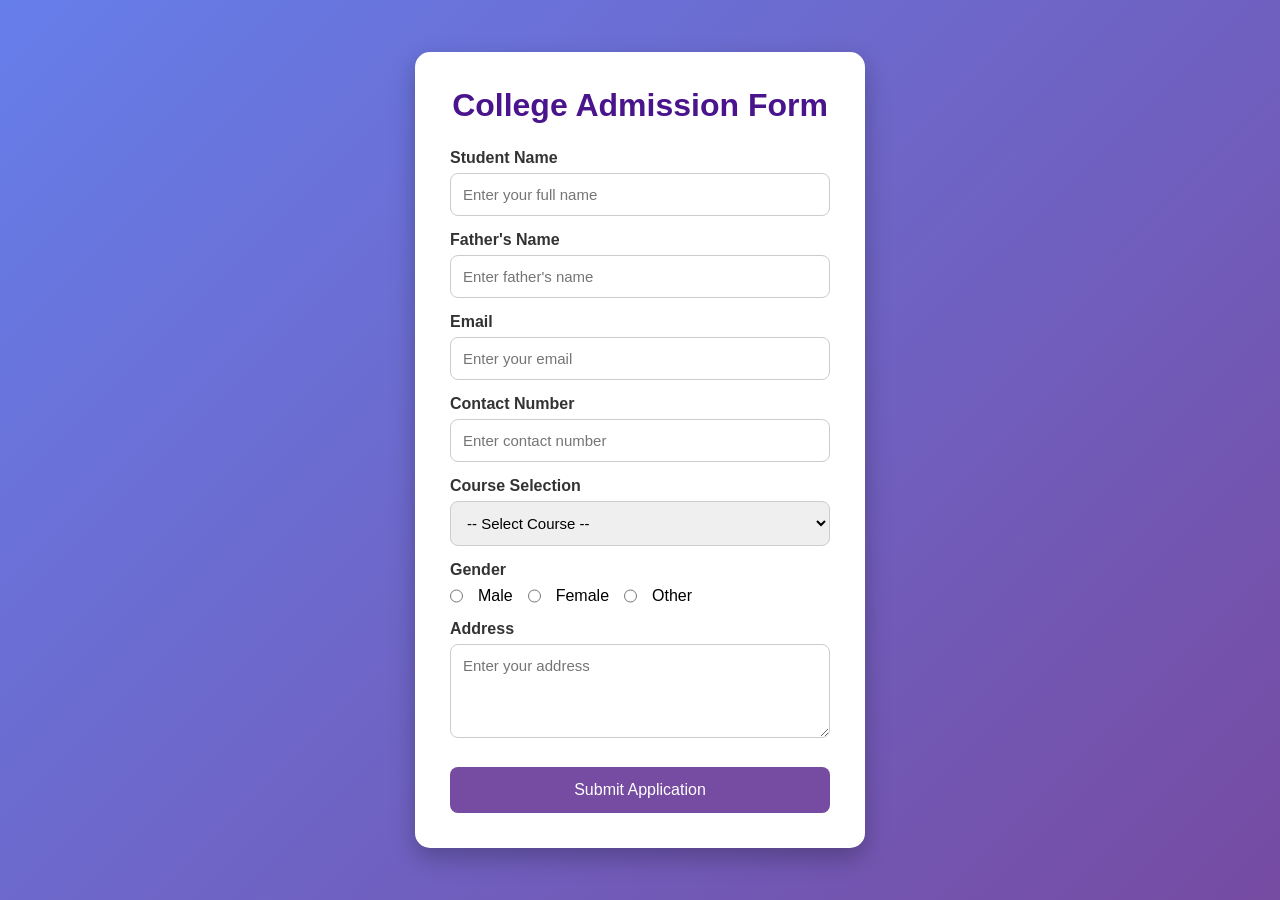
<file: 10-7/Task-2/index.html>
<!DOCTYPE html>
<html lang="en">
<head>
    <meta charset="UTF-8">
    <meta name="viewport" content="width=device-width, initial-scale=1.0">
    <title>College Admission Form</title>
    <link rel="stylesheet" href="style.css">
</head>
<body>

<div class="container">
    <h1>College Admission Form</h1>

    <form>

        <label>Student Name</label>
        <input type="text" placeholder="Enter your full name" required>

        <label>Father's Name</label>
        <input type="text" placeholder="Enter father's name" required>

        <label>Email</label>
        <input type="email" placeholder="Enter your email" required>

        <label>Contact Number</label>
        <input type="tel" placeholder="Enter contact number" required>

        <label>Course Selection</label>
        <select required>
            <option value="">-- Select Course --</option>
            <option>BCA</option>
            <option>B.Sc Computer Science</option>
            <option>B.Com</option>
            <option>BBA</option>
            <option>MCA</option>
            <option>MBA</option>
        </select>

        <label>Gender</label>
        <div class="gender">
            <input type="radio" name="gender"> Male
            <input type="radio" name="gender"> Female
            <input type="radio" name="gender"> Other
        </div>

        <label>Address</label>
        <textarea rows="4" placeholder="Enter your address"></textarea>

        <button type="submit">Submit Application</button>

    </form>

</div>

</body>
</html>
</file>
<file: 10-7/Task-2/style.css>
*{
    margin:0;
    padding:0;
    box-sizing:border-box;
    font-family:Arial, Helvetica, sans-serif;
}

body{
    background:linear-gradient(135deg,#667eea,#764ba2);
    display:flex;
    justify-content:center;
    align-items:center;
    min-height:100vh;
    padding:30px;
}

.container{
    width:450px;
    background:white;
    padding:35px;
    border-radius:15px;
    box-shadow:0 10px 25px rgba(0,0,0,0.25);
}

h1{
    text-align:center;
    color:#4a148c;
    margin-bottom:25px;
}

label{
    display:block;
    margin-top:15px;
    margin-bottom:6px;
    font-weight:bold;
    color:#333;
}

input,
select,
textarea{
    width:100%;
    padding:12px;
    border:1px solid #ccc;
    border-radius:8px;
    font-size:15px;
    outline:none;
    transition:0.3s;
}

input:focus,
select:focus,
textarea:focus{
    border-color:#764ba2;
    box-shadow:0 0 8px rgba(118,75,162,0.3);
}

.gender{
    display:flex;
    gap:15px;
    margin-top:8px;
    margin-bottom:10px;
}

.gender input{
    width:auto;
}

button{
    width:100%;
    padding:14px;
    margin-top:25px;
    border:none;
    border-radius:8px;
    background:#764ba2;
    color:white;
    font-size:16px;
    cursor:pointer;
    transition:0.3s;
}

button:hover{
    background:#5a2d91;
    transform:scale(1.03);
}
</file>
